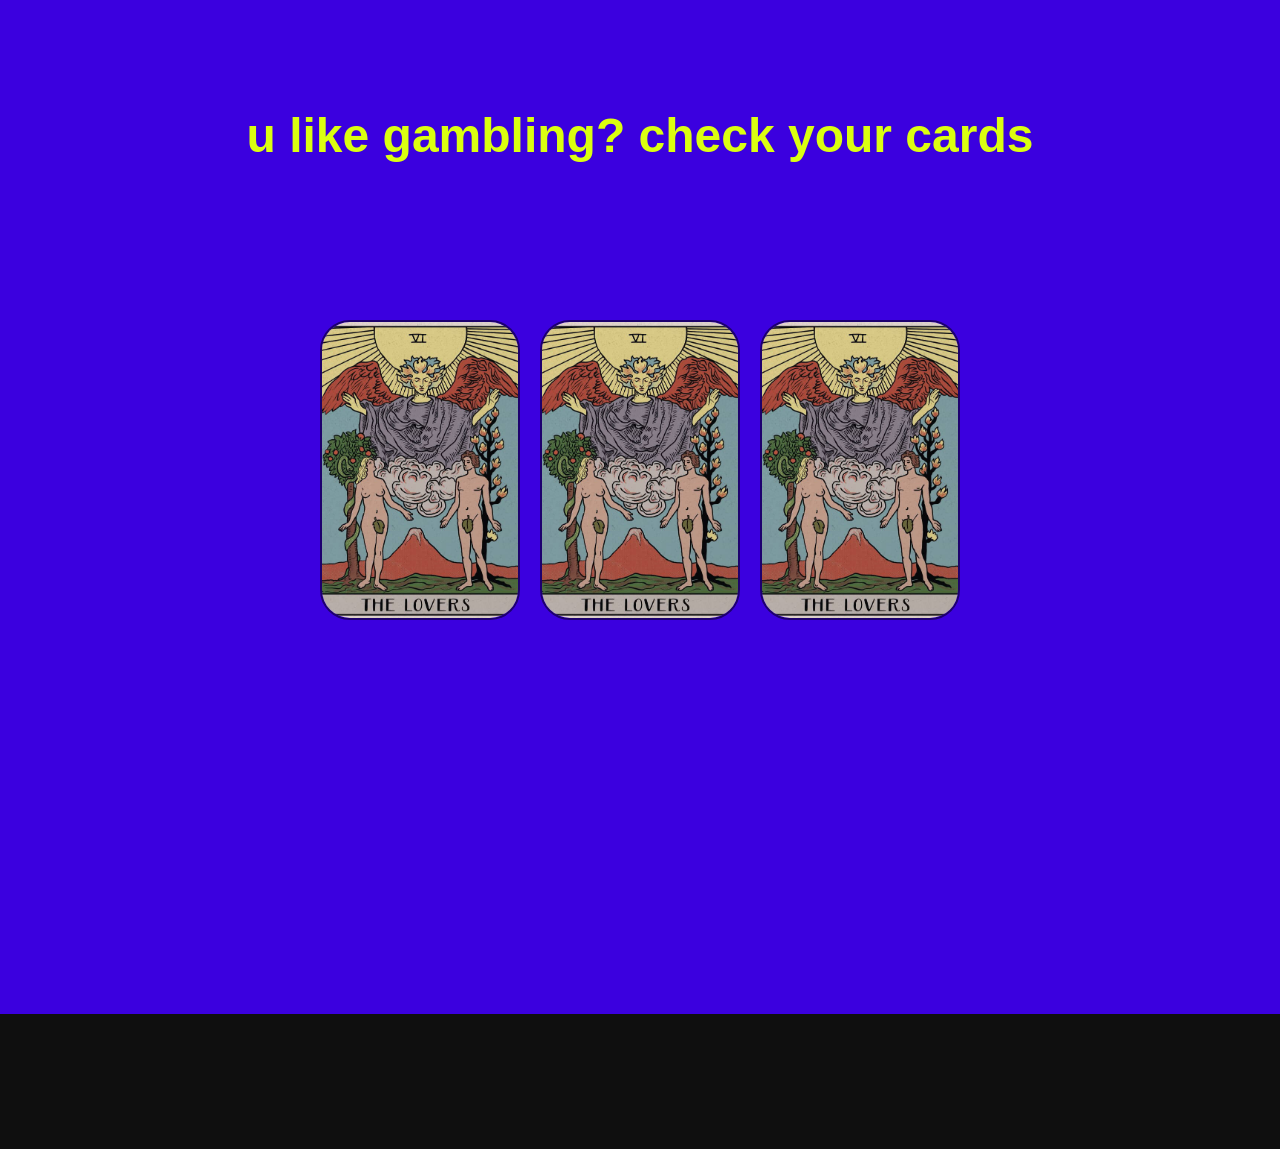
<file: index.html>
<!DOCTYPE html>
<html lang="pl">
<head>
  <meta charset="UTF-8" />
  <meta name="viewport" content="width=device-width, initial-scale=1.0"/>
  <title>Invitation</title>

  <link rel="stylesheet" href="style.css" />
</head>
<body>
<section id="invitation">
  <img src="BARBARBAR.png"
     id="barTitle1"
     class="barTitle desktop-title">

  <img src="BARBARBARmobile.png"
     id="barTitleMobile"
     class="barTitle mobile-title">
</section>
<section  class="content-section dark">

  <div  class="fade-in">

    <h2 id="headerText">u like gambling? check your cards</h2>

    <div id="cardGame" class="game">

      <div class="cards" id="cardsContainer"></div>
      <div><button id="spinBtn"><img src="spin.png" alt="SPIN"></button></div>
    </div>
    <div><button id="deetsBtn"><img src="DEETSBTN.png" alt="DEETS"></button></div>

  </div>

</section>
  



  <div id="barExplosion"></div>
  <script src="script.js" defer></script>
</body>
</html>
</file>
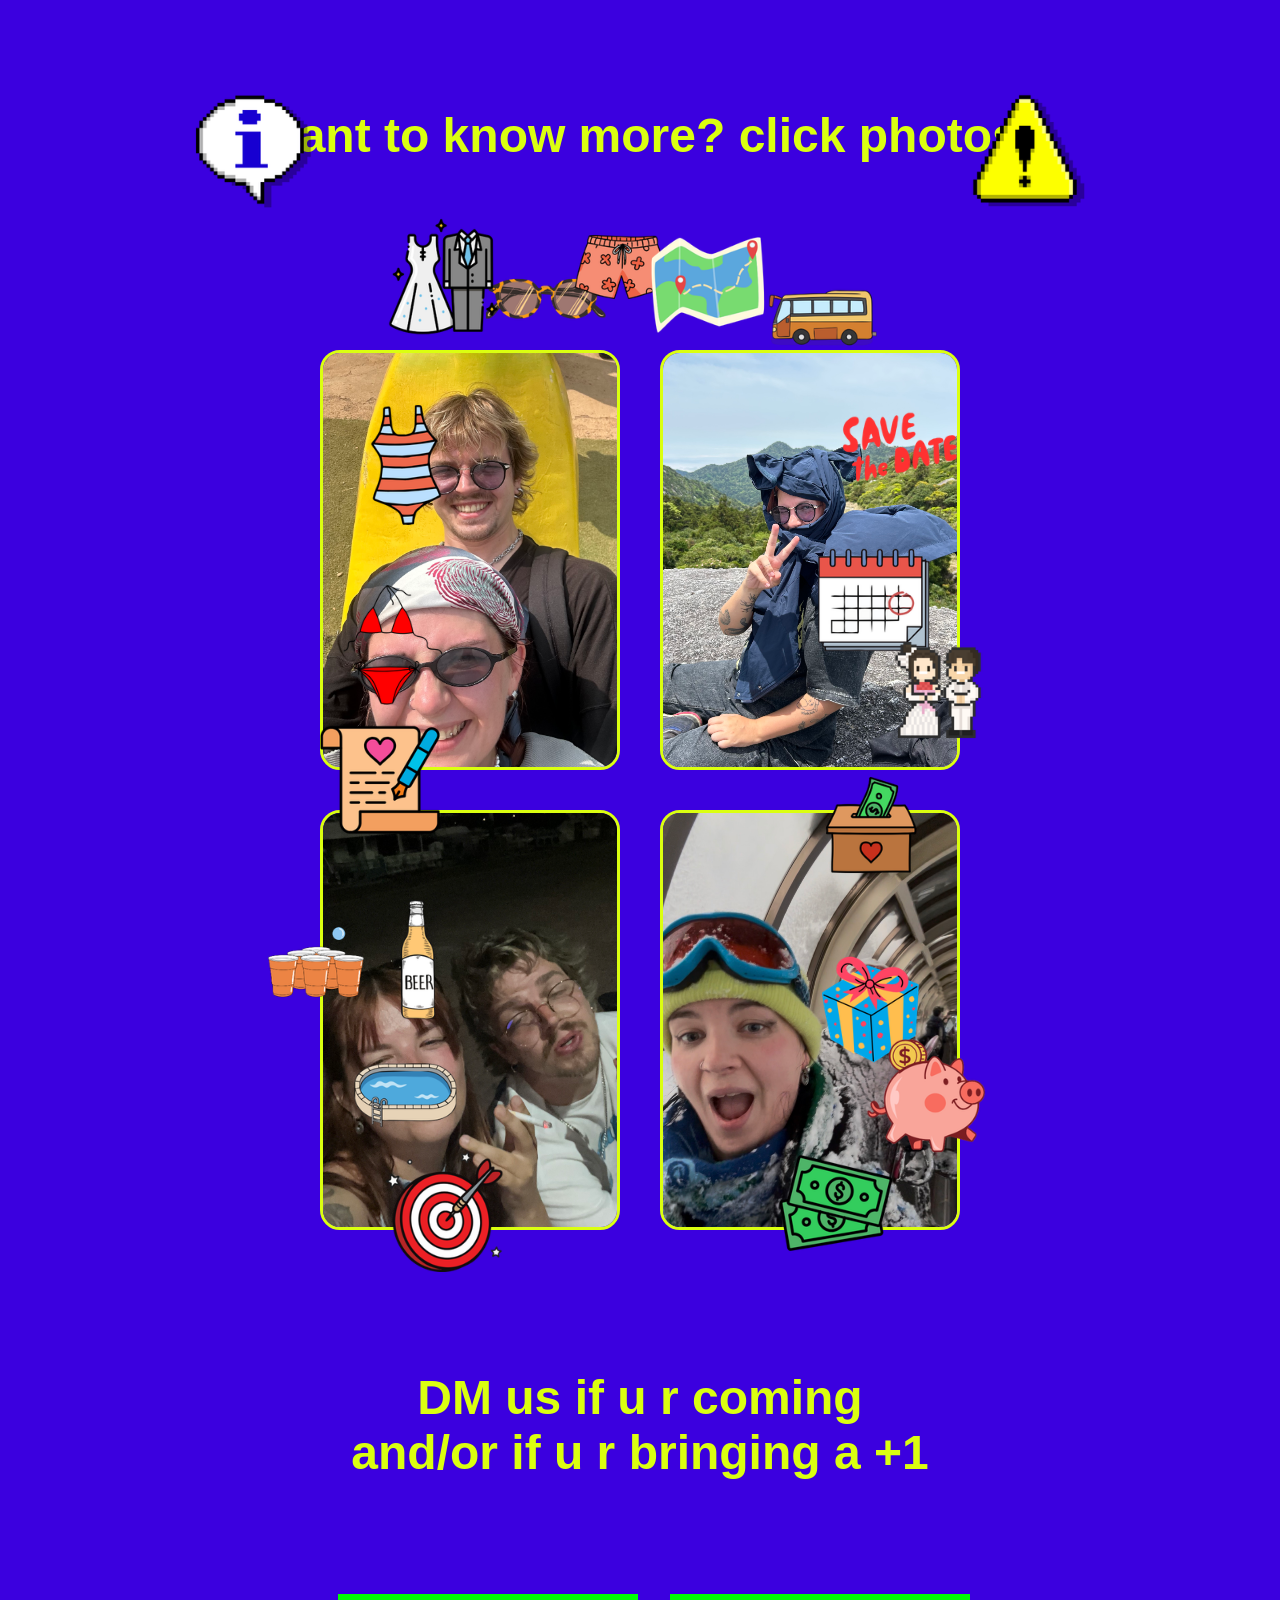
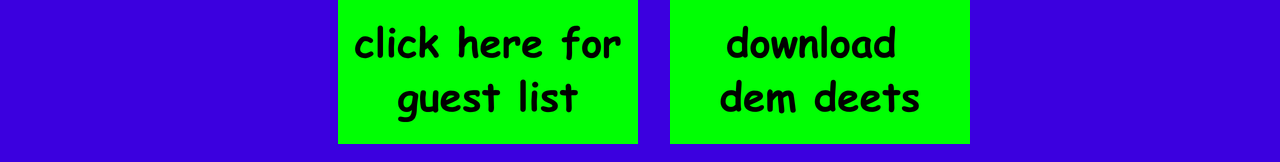
<file: details.html>
<!DOCTYPE html>
<html lang="pl">
<head>
  <meta charset="UTF-8" />
  <meta name="viewport" content="width=device-width, initial-scale=1.0"/>
  <title>Invitation_details</title>

  <link rel="stylesheet" href="style.css" />
</head>
<body>
<section class="content-section dark">
  <div>
    <h2 id="headerText">want to know more? click photos</h2>
  </div>
  <div class="card-gallery">
    <img src="themeicon1.png" class="floating deco1">
    <img src="themeicon2.png" class="floating deco2">
    <img src="themeicon3.png" class="floating deco3">
    <img src="themeicon4.png" class="floating deco4">
    <img src="themeicon5.png" class="floating deco5">
    <img src="ww1.png" class="floating deco6">
    <img src="ww2.png" class="floating deco7">
    <img src="ww3.png" class="floating deco8">
    <img src="ww4.png" class="floating deco9">
    <img src="act1.png" class="floating deco10">
    <img src="act2.png" class="floating deco11">
    <img src="act3.png" class="floating deco12">
    <img src="act4.png" class="floating deco13">
    <img src="act5.png" class="floating deco14">
    <img src="act6.png" class="floating deco15">
    <img src="gift1.png" class="floating deco16">
    <img src="gift2.png" class="floating deco17">
    <img src="gift3.png" class="floating deco18">
    <img src="gift4.png" class="floating deco19">
    <img src="info1.png" class="floating deco20">
    <img src="info2.png" class="floating deco21">

    <div class="photo-card" id="card1">
      <img src="ZDJ1.jpeg">
    </div>

    <div class="photo-card" id="card2">
      <img src="ZDJ2.jpeg">
    </div>

    <div class="photo-card" id="card3">
      <img src="ZDJ5.jpeg">
    </div>

    <div class="photo-card" id="card4">
      <img src="ZDJ4.jpg">
    </div>
  </div>
  <div>
    <h2 id="headerText">DM us if u r coming <br>and/or if u r bringing a +1</h2>
  </div>
  <div>
      <button id="guestBtn" class="btn"><img src="GUESTBTN.png" alt="GUESTLIST"></button>
      <a href="Deets.pdf" download>
        <img src="DOWNLOADBTN.png" alt="DEETS">
      </a>
  </div>
</section>

  <div id="barExplosion"></div>
  <script src="script-details.js" defer></script>
</body>
</html>
</file>
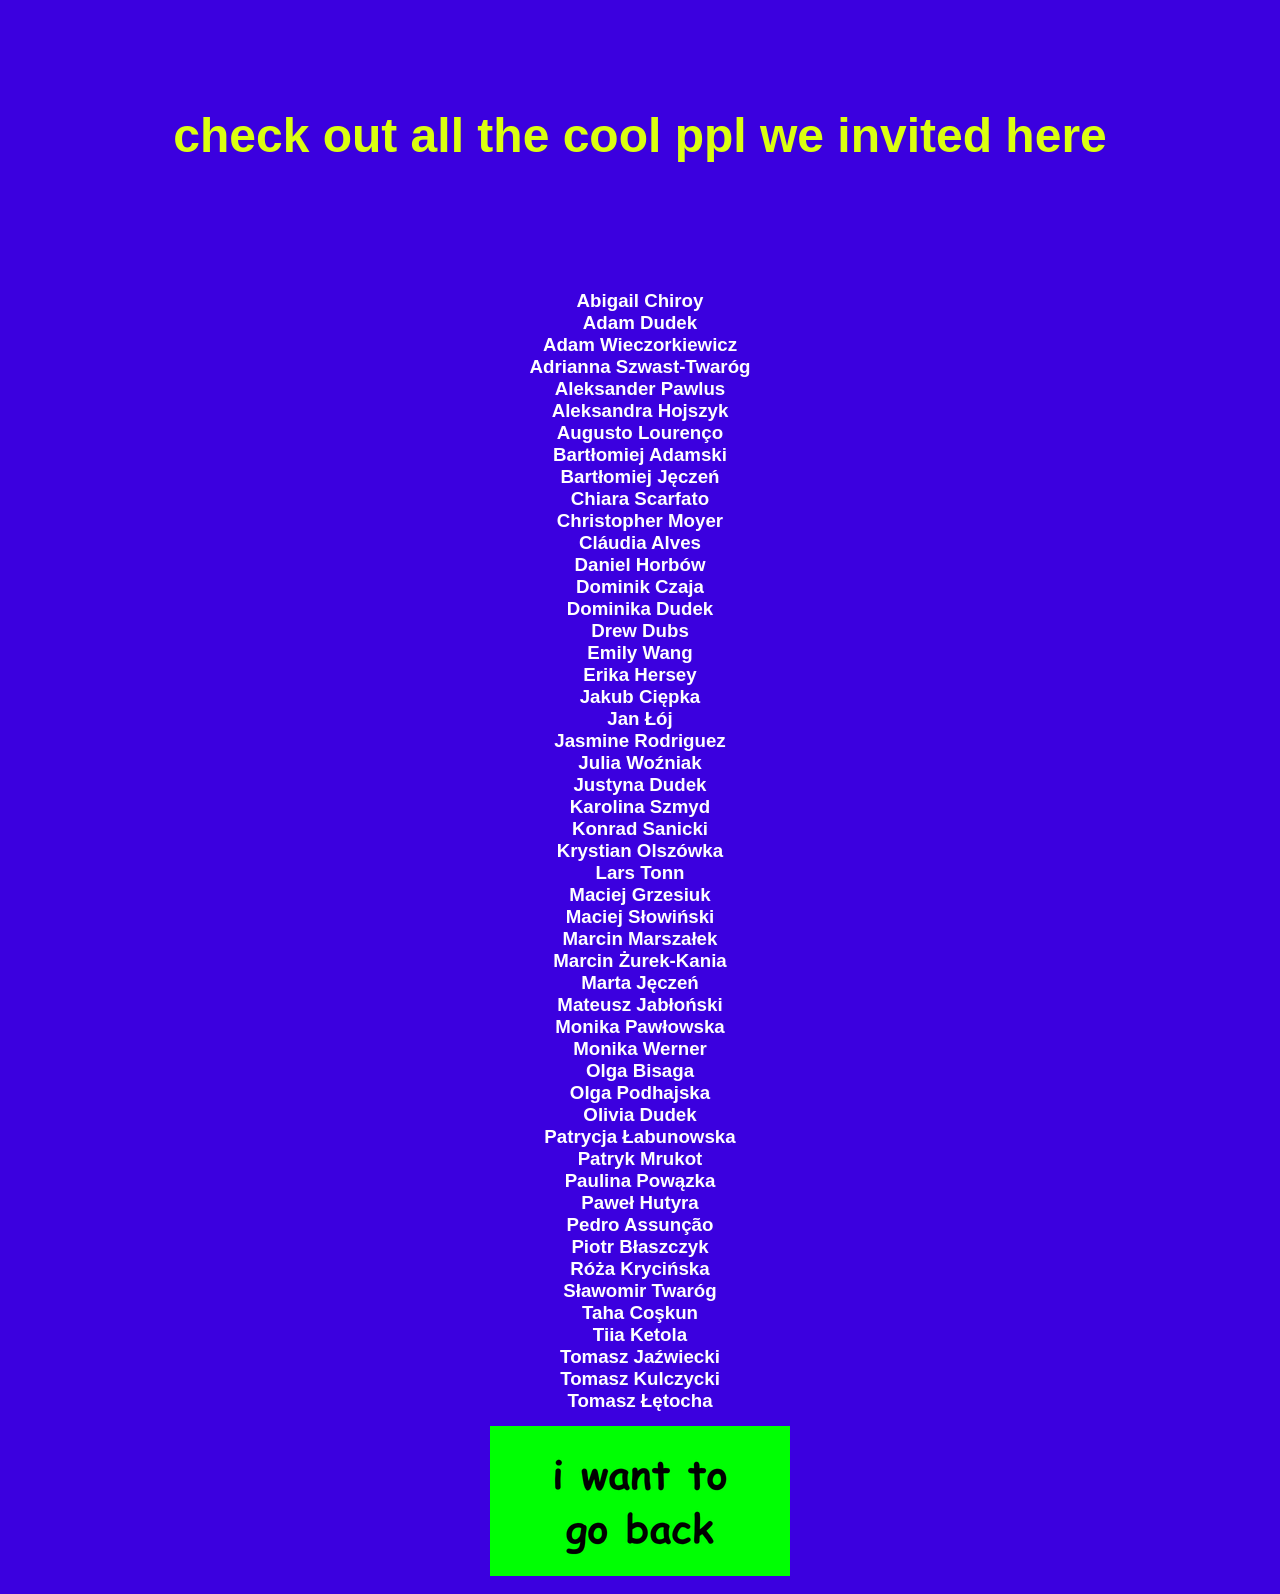
<file: guestlist.html>
<!DOCTYPE html>
<html lang="pl">
<head>
  <meta charset="UTF-8" />
  <meta name="viewport" content="width=device-width, initial-scale=1.0"/>
  <title>Invitation_guestlist</title>

  <link rel="stylesheet" href="style.css" />
</head>
<body>

<section  class="content-section dark">

<h2 id="headerText">check out all the cool ppl we invited here</h2>
<h3>
Abigail Chiroy <br> 
Adam Dudek <br> 
Adam Wieczorkiewicz <br> 
Adrianna Szwast-Twaróg <br> 
Aleksander Pawlus <br> 
Aleksandra Hojszyk <br> 
Augusto Lourenço <br> 
Bartłomiej Adamski <br> 
Bartłomiej Jęczeń <br> 
Chiara Scarfato <br> 
Christopher Moyer <br> 
Cláudia Alves <br> 
Daniel Horbów <br> 
Dominik Czaja <br> 
Dominika Dudek <br> 
Drew Dubs <br> 
Emily Wang <br> 
Erika Hersey <br> 
Jakub Ciępka <br> 
Jan Łój <br> 
Jasmine Rodriguez <br> 
Julia Woźniak <br> 
Justyna Dudek <br> 
Karolina Szmyd <br> 
Konrad Sanicki <br> 
Krystian Olszówka <br> 
Lars Tonn <br> 
Maciej Grzesiuk <br> 
Maciej Słowiński <br> 
Marcin Marszałek <br> 
Marcin Żurek-Kania <br> 
Marta Jęczeń <br> 
Mateusz Jabłoński <br>
Monika Pawłowska <br> 
Monika Werner <br> 
Olga Bisaga <br> 
Olga Podhajska <br> 
Olivia Dudek <br> 
Patrycja Łabunowska <br> 
Patryk Mrukot <br> 
Paulina Powązka <br> 
Paweł Hutyra <br> 
Pedro Assunção <br> 
Piotr Błaszczyk <br> 
Róża Krycińska <br> 
Sławomir Twaróg <br> 
Taha Coşkun <br> 
Tiia Ketola <br> 
Tomasz Jaźwiecki <br> 
Tomasz Kulczycki <br> 
Tomasz Łętocha <br> 
</h3>
<button id="backBtn" class="btn"><img src="BACKBTN.png" alt="GO BACK"></button>

</section>
  



  <div id="barExplosion"></div>
  <script src="script-guestlist.js" defer></script>
</body>
</html>
</file>
<file: style.css>
* {
  margin: 0;
  padding: 0;
  box-sizing: border-box;
}

html {
  scroll-behavior: smooth;
}

body {
  font-family: Arial, sans-serif;
  background: #0f0f0f;
  color: white;
}

/* NAVBAR */

.navbar {
  position: fixed;
  top: 0;
  width: 100%;
  padding: 20px 40px;

  display: flex;
  justify-content: space-between;
  align-items: center;

  background: rgba(0,0,0,0.4);
  backdrop-filter: blur(10px);

  z-index: 1000;
}

.nav-links {
  display: flex;
  gap: 20px;
  list-style: none;
}

.nav-links a {
  color: white;
  text-decoration: none;
}

button {
  padding: 14px 28px;
  border: none;
  border-radius: 999px;

  background: white;
  color: black;

  cursor: pointer;
  font-size: 1rem;

  transition: 0.3s;
}

button:hover {
  transform: scale(1.05);
}

/* SECTIONS */

.content-section {
  min-height: 100vh;
  display: flex;
  flex-direction: column;
  justify-content: center;
  align-items: center;

  text-align: center;
}

.content-section h2 {
  font-size: 3rem;
  margin-bottom: 20px;
}

.content-section p {
  max-width: 700px;
  line-height: 1.8;
}

.dark {
  background: #3b00df;
}

/* CARDS */

.cardGame {
  display: flex;
  flex-direction: column;

  align-items: center;
  justify-content: center;

  gap: 30px;

  min-height: 100vh;
}

.cards {
  margin-top: 50px;

  display: flex;
  gap: 20px;
  flex-wrap: wrap;
  justify-content: center;
}


.card {
  width: min(31vw, 200px);
  height: calc(min(31vw, 200px) * 1.5);

  overflow: hidden;
  border-radius: 30px;

  transition: transform 0.5s;

  border: 2px solid rgba(0, 0, 0, 0.5);
}

.card.flipping {
  transform: rotateY(90deg);
}

.card img {
  width: 100%;
  height: 100%;
  object-fit: cover;

  transition: transform 0.4s ease;
}

.card.shrink {
  transform: scale(0.95);
}

.card.shrink img {
  transform: scale(0, 1);
}


.card:hover {
  transform: translateY(-10px);
}

/*SLOTS */

.slot {
  width: min(31vw, 200px);
  height: calc(min(31vw, 200px) * 1.5);

  overflow: hidden;

  border: 4px solid white;
}

.reel {
  display: flex;
  flex-direction: column;

  transition: transform 2s ease-out;
}

.reel img {
  width: min(31vw, 200px);
  height: calc(min(31vw, 200px) * 1.5);
  /*object-fit: cover;*/
}

/* ANIMATIONS */

.fade-in {
  opacity: 0;
  transform: translateY(40px);
  transition: all 1s;

  gap: 30px;
}

.fade-in.show {
  opacity: 1;
  transform: translateY(0);
}

#barExplosion {
  position: fixed;
  inset: 0;
  pointer-events: none;
  overflow: hidden;
  z-index: 9999;
}

.bar-particle {
  position: absolute;
  border-radius: 30px;
  width: min(31vw, 200px) !important;
  height: calc(min(31vw, 200px) * 1.5) !important;
  transition: transform 0.6s ease, opacity 0.6s ease;
  border: 1px solid rgba(0, 0, 0, 0.6);
}

#barTitle1,
#barTitleMobile {

  position: fixed;

  top: 50%;
  left: 50%;

  transform: translate(-50%, -50%) scale(1);

  width: min(80vw, 900px);
  height: auto;

  opacity: 0;
}

#barTitleMobile {
  display: none;
}

/* 📱 mobile */
@media (max-width: 768px) {

  #barTitle1 {
    display: none;
  }

  #barTitleMobile {
    display: block;
  }

}

#headerText {
  color: rgb(219, 255, 16);
  height: 30vh;

  display: flex;
  align-items: center;
  justify-content: center;

  text-align: center;
}

@media (max-width: 768px) {
  #headerText {
      margin-top: 10vh;
  }
}

#spinBtn {
  background: none;
  border: none;
  cursor: pointer;

  opacity: 0;
  pointer-events: none;

  transition: opacity 0.3s;
}

#spinBtn img {
  width: 220px;
  height: auto;

  transition: transform 0.2s;
}

#deetsBtn {
  position: relative;
  top: 15vh;


  background: none;
  border: none;
  cursor: pointer;

  opacity: 0;
  pointer-events: none;

  transition: opacity 0.3s;
}

#deetsBtn img {
  width: 220px;
  height: auto;

  transition: transform 0.2s;
}

@media (max-width: 768px) {
  #deetsBtn {
  top: 5%;
  }
}


.card-gallery {
  display: grid;

  grid-template-columns: repeat(2, 1fr);

  gap: 40px;
  z-index: 5;

  justify-items: center;

  padding: 60px;
}



.photo-card {

  width: 300px;
  height: 420px;

  border-radius: 20px;

  overflow: hidden;

  cursor: pointer;
  border: 3px solid rgb(219, 255, 16);

  transition: transform 0.4s ease;
  transform-style: preserve-3d;
}

@media (max-width: 768px) {
  .card-gallery {
    grid-template-columns: 1fr;
  }

  .cards {
    gap: 5px;
  }

  .photo-card {
    width: 220px;
    height: 330px;
  }
}

.photo-card img {
  width: 100%;
  height: 100%;

  object-fit: cover;
  
}


.photo-card.shrink {
  transform: scaleX(0);
}


.photo-card:hover {
  scale: (1.03);
}

#card1 img{
  object-position: center 100%;
}


@keyframes sway {

  0% {
    transform: rotate(-30deg);
  }

  33% {
    transform: rotate(0deg);
  }

  66% {
    transform: rotate(30deg);
  }

  100% {
    transform: rotate(-30deg);
  }

}

.floating {

  position: absolute;

  width: 120px;
  height: auto;

  pointer-events: none;

  z-index: 1;

  animation: sway 1s steps(1) infinite;
}


  .deco1 {
    top: 27%;
    left: 38%;
  }

  .deco2 {
    top: 24%;
    left: 30%;
  }

  .deco3 {
    top: 45%;
    left: 27%;
  }

  .deco4 {
    top: 65%;
    left: 26%;
  }

  .deco5 {
    top: 23%;
    left: 44%;
  }
  .deco6 {
    top: 25%;
    right: 40%;
  }

  .deco7 {
    top: 29%;
    right: 31%;
  }

  .deco8 {
    top: 43%;
    right: 25%;
  }

  .deco9 {
    top: 60%;
    right: 27%;
  }

  .deco10 {
    top: 80%;
    left: 25%;
  }
  .deco11 {
    top: 70%;
    right: 22%;
  }

  .deco12 {
    top: 115%;
    left: 27%;
  }

  .deco13 {
    top: 100%;
    left: 20%;
  }

  .deco14 {
    top: 100%;
    left: 28%;
  }

  .deco15 {
    top: 128%;
    left: 30%;
  }

  .deco16 {
    top: 105%;
    right: 27%;
  }

  .deco17 {
    top: 85%;
    right: 27%;
  }

  .deco18 {
    top: 127%;
    right: 30%;
  }

  .deco19 {
    top: 115%;
    right: 23%;
  }

  .deco20 {
    top: 10%;
    left: 15%;
  }

  .deco21 {
    top: 10%;
    right: 15%;
  }

@media (max-width: 768px) {

  .floating {
    width: 80px;
    pointer-events: none;
  }

.deco1 {
    top: 45vh;
    left: 5%;
  }

  .deco2 {
    top: 42vh;
    left: 77%;
  }

  .deco3 {
    top: 63vh;
    left: 1%;
  }

  .deco4 {
    top: 70vh;
    left: 80%;
  }

  .deco5 {
    top: 60vh;
    left: 78%;
  }
  .deco6 {
    top: 110vh;
    left: 4%;
  }

  .deco7 {
    top: 90vh;
    left: 7%;
  }

  .deco8 {
    top: 110vh;
    right: 5%;
  }

  .deco9 {
    top: 90vh;
    right: 3%;
  }

  .deco10 {
    top: 160vh;
    left: 77%;
  }
  .deco11 {
    top: 140vh;
    left: 4%;
  }

  .deco12 {
    top: 125vh;
    left: 5%;
  }

  .deco13 {
    top: 140vh;
    left: 75%;
  }

  .deco14 {
    top: 160vh;
    left: 3%;
  }

  .deco15 {
    top: 125vh;
    left: 77%;
  }

  .deco16 {
    top: 195vh;
    left: 74%;
  }

  .deco17 {
    top: 175vh;
    left: 75%;
  }

  .deco18 {
    top: 195vh;
    left: 3%;
  }

  .deco19 {
    top: 180vh;
    left: 3%;
  }

  .deco20 {
    top: 33vh;
    left: 15%;
  }

  .deco21 {
    top: 33vh;
    right: 15%;
  }
}

.btn {
  background: none;
  border: none;
  cursor: pointer;

  pointer-events: auto;  
}

.btn img {
  width: 300px;
  height: auto;

  transition: transform 0.2s;
}

.btn:click {
  scale: 0.95;
}


#guestBtn {
  position: relative;
  z-index: 9999;
}

#downloadBtn {
  position: relative;
  z-index: 9999;  
}
</file>
